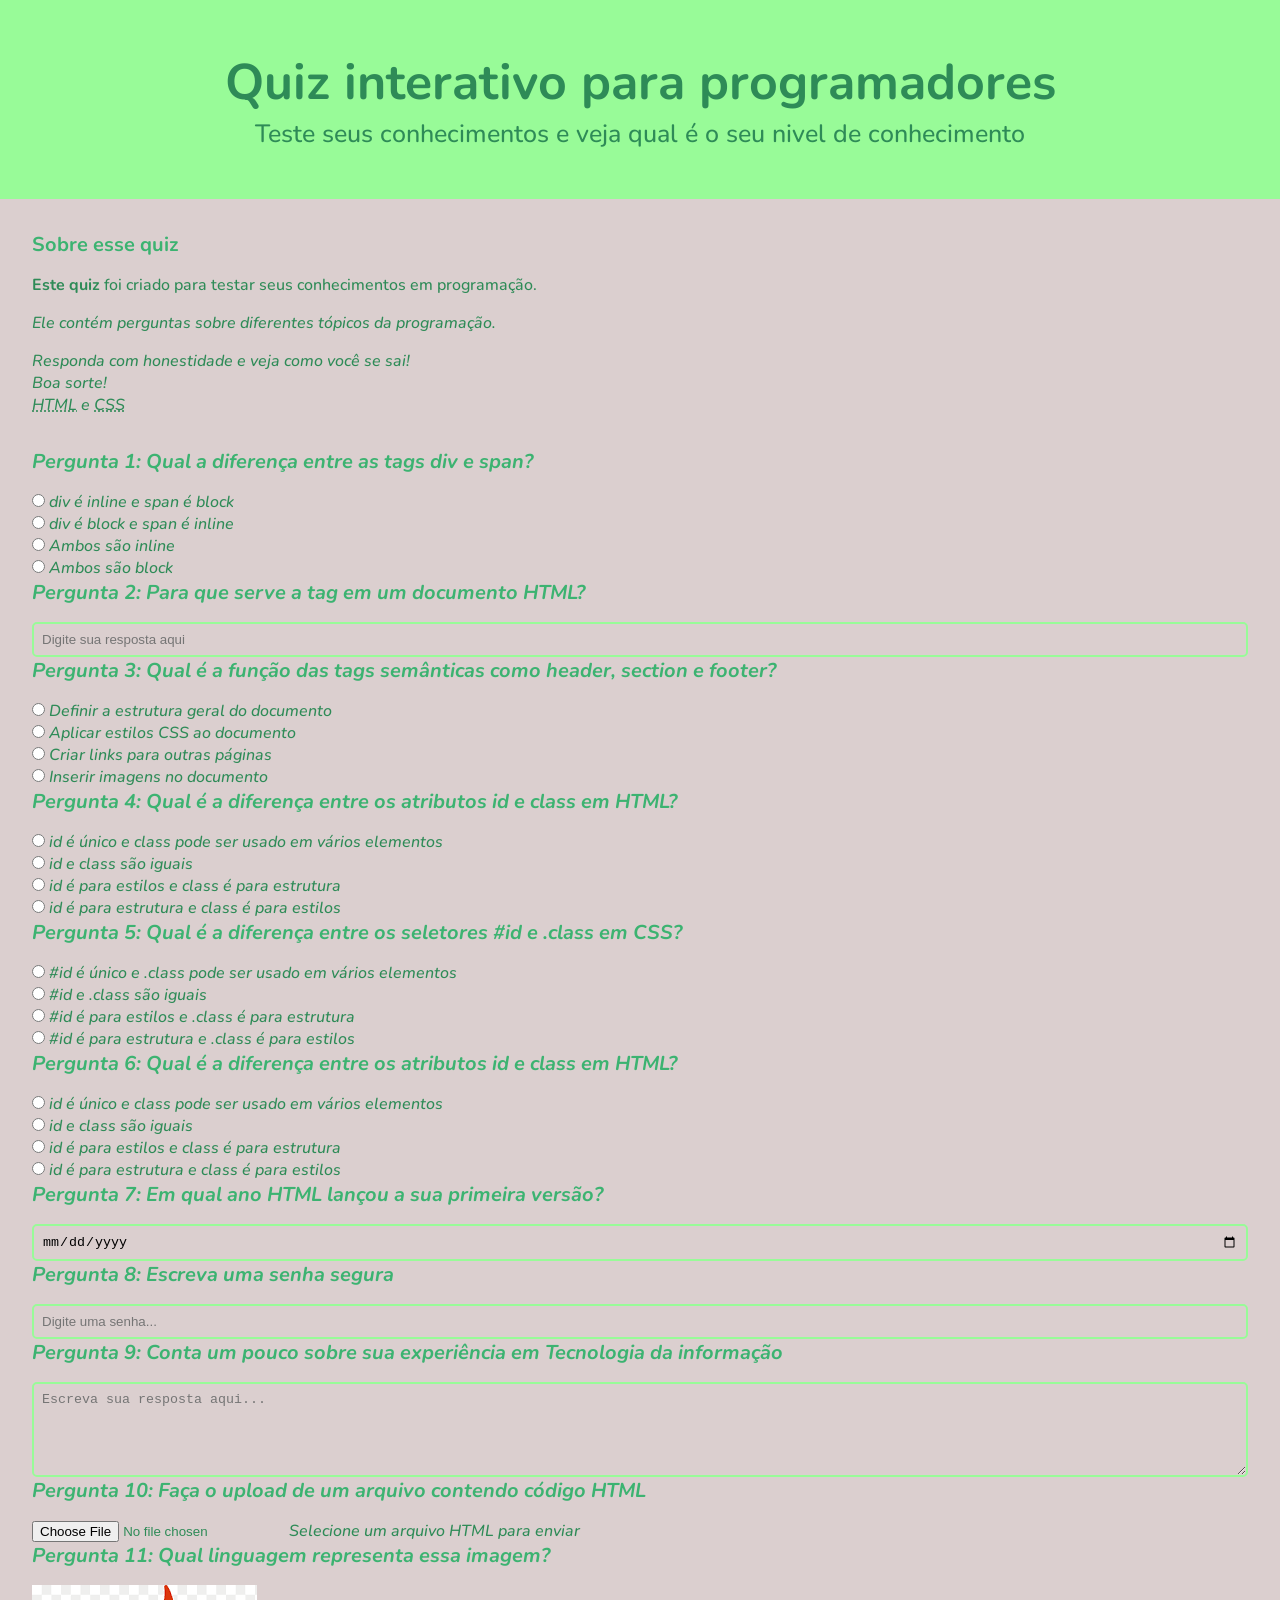
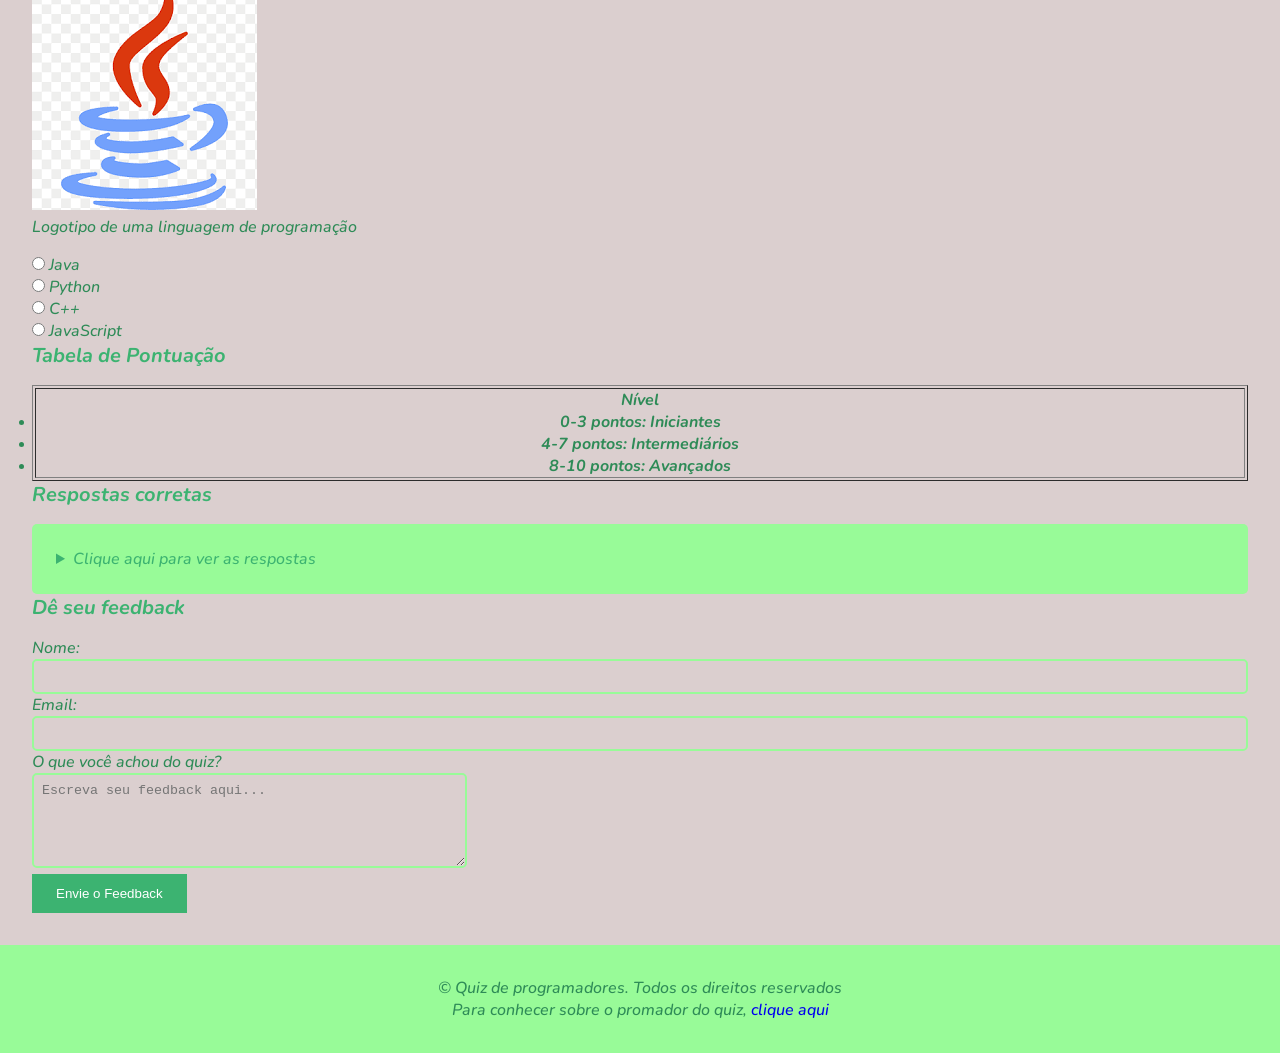
<file: index.html>
<!DOCTYPE html>

<html lang="pt-br">
    <head>
        <title>Quiz para programadores</title>
        <meta name="description" content="Um quiz interativo para testar seus conhecimentos">
        <link rel="stylesheet" href="style.css">
    </head>
    <body>
        <header>
            <h1>Quiz interativo para programadores</h1>
            <p>Teste seus conhecimentos e veja qual é o seu nivel de conhecimento</p>
        </header>
        <main>
            <!--Introdução-->
            <section>
                <h2>Sobre esse quiz</h2>
                <p><strong>Este quiz</strong> foi criado para testar seus conhecimentos em programação.</p>
                <p><em>Ele contém perguntas sobre diferentes tópicos da programação<em>.</p>
                <p>Responda com honestidade e veja como você se sai! <br>Boa sorte!<br></p>
                <p><abbr title="HyperText Markup Language">HTML</abbr> e <abbr title="Cascading Style Sheets">CSS</abbr></p>
            </section>
            <!--Pergunta 1: múltipla escolha-->
            <section>
                <h2>Pergunta 1: Qual a diferença entre as tags div e span?</h2>
                <form>
                    <input type="radio" value="div é inline e span é block" id="p1a" name="pergunta1">
                    <label for="p1a">div é inline e span é block</label><br>
                    <input type="radio" value="div é block e span é inline" id="p2b" name="pergunta1">
                    <label for="p2b">div é block e span é inline</label><br>
                    <input type="radio" value="Ambos são inline" id="p3c" name="pergunta1">
                    <label for="p3c">Ambos são inline</label><br>
                    <input type="radio" value="Ambos são block" id="p4d" name="pergunta1">
                    <label for="p4d">Ambos são block</label><br>
                </form>
            </section>
            <!--Pergunta 2: texto-->
            <section>
                <h2>Pergunta 2: Para que serve a tag <!DOCTYPE html> em um documento HTML?</h2>
                <form>
                    <input type="text" id="p2" name="pergunta2" placeholder="Digite sua resposta aqui"><br>
                </form>
            </section>
            <!--Pergunta 3: múltipla escolha-->
            <section>
                <h2>Pergunta 3: Qual é a função das tags semânticas como header, section e footer?</h2>
                <form>
                    <input type="radio" value="Definir a estrutura geral do documento" id="p3a" name="pergunta3">
                    <label for="p3a">Definir a estrutura geral do documento</label><br>
                    <input type="radio" value="Aplicar estilos CSS ao documento" id="p3b" name="pergunta3">
                    <label for="p3b">Aplicar estilos CSS ao documento</label><br>
                    <input type="radio" value="Criar links para outras páginas" id="p3c" name="pergunta3">
                    <label for="p3c">Criar links para outras páginas</label><br>
                    <input type="radio" value="Inserir imagens no documento" id="p3d" name="pergunta3">
                    <label for="p3d">Inserir imagens no documento</label><br>
                </form>
            </section>
            <!--Pergunta 4: múltipla escolha-->
            <section>
                <h2>Pergunta 4: Qual é a diferença entre os atributos id e class em HTML?</h2>
                <form>
                    <input type="radio" value="id é único e class pode ser usado em vários elementos" id="p4a" name="pergunta4">
                    <label for="p4a">id é único e class pode ser usado em vários elementos</label><br>
                    <input type="radio" value="id e class são iguais" id="p4b" name="pergunta4">
                    <label for="p4b">id e class são iguais</label><br>
                    <input type="radio" value="id é para estilos e class é para estrutura" id="p4c" name="pergunta4">
                    <label for="p4c">id é para estilos e class é para estrutura</label><br>
                    <input type="radio" value="id é para estrutura e class é para estilos" id="p4d" name="pergunta4">
                    <label for="p4d">id é para estrutura e class é para estilos</label><br>
                </form>
            </section>
            <!--Pergunta 5: múltipla escolha-->
            <section>
                <h2>Pergunta 5: Qual é a diferença entre os seletores #id e .class em CSS?</h2>
                <form>
                    <input type="radio" value="#id é único e .class pode ser usado em vários elementos" id="p5a" name="pergunta5">
                    <label for="p5a">#id é único e .class pode ser usado em vários elementos</label><br>
                    <input type="radio" value="#id e .class são iguais" id="p5b" name="pergunta5">
                    <label for="p5b">#id e .class são iguais</label><br>
                    <input type="radio" value="#id é para estilos e .class é para estrutura" id="p5c" name="pergunta5">
                    <label for="p5c">#id é para estilos e .class é para estrutura</label><br>
                    <input type="radio" value="#id é para estrutura e .class é para estilos" id="p5d" name="pergunta5">
                    <label for="p5d">#id é para estrutura e .class é para estilos</label><br>
                </form>
            </section>
            <!--Pergunta 6: múltipla escolha-->
            <section>
                <h2>Pergunta 6: Qual é a diferença entre os atributos id e class em HTML?</h2>
                <form>
                    <input type="radio" value="id é único e class pode ser usado em vários elementos" id="p6a" name="pergunta6">
                    <label for="p6a">id é único e class pode ser usado em vários elementos</label><br>
                    <input type="radio" value="id e class são iguais" id="p6b" name="pergunta6">
                    <label for="p6b">id e class são iguais</label><br>
                    <input type="radio" value="id é para estilos e class é para estrutura" id="p6c" name="pergunta6">
                    <label for="p6c">id é para estilos e class é para estrutura</label><br>
                    <input type="radio" value="id é para estrutura e class é para estilos" id="p6d" name="pergunta6">
                    <label for="p6d">id é para estrutura e class é para estilos</label><br>
                </form>
            </section>
            <!--Pergunta 7: data-->
            <section>
                <h2>Pergunta 7: Em qual ano HTML lançou a sua primeira versão?</h2>
                <form>
                    <input type="date" id="p7" name="pergunta7">
                </form>
             </section>
             <!--Pergunta 8: senha-->
             <section>
                <h2>Pergunta 8: Escreva uma senha segura</h2>
                <form>
                    <input type="password" id="p8" name="pergunta8" placeholder="Digite uma senha..."
                </form>
             </section>
             <!--Pergunta 9: texto-->
             <section>
                <h2>Pergunta 9: Conta um pouco sobre sua experiência em Tecnologia da informação</h2>
                <form>
                    <textarea id="p9" name="pergunta9" placeholder="Escreva sua resposta aqui..." rows="5" cols="50"></textarea>
                </form>
             </section>
             <!--Pergunta 10: upload-->
             <section>
                <h2>Pergunta 10: Faça o upload de um arquivo contendo código HTML</h2>
                <form>
                    <input type="file" id="p10" name="pergunta10" accept=".html">
                    <label for="p10">Selecione um arquivo HTML para enviar</label>
                </form>
             </section>
             <!--Pergunta 11: Imagem-->
             <section>
                <h2>Pergunta 11: Qual linguagem representa essa imagem?</h2>
                <figure>
                    <img src="./assets/java.png" alt="Logotipo de uma linguagem de programação">
                    <figcaption>Logotipo de uma linguagem de programação</figcaption>
                </figure>
                <form>
                    <input type="radio" value="Java" id="p11a" name="pergunta11">
                    <label for="p11a">Java</label><br>
                    <input type="radio" value="Python" id="p11b" name="pergunta11">
                    <label for="p11b">Python</label><br>
                    <input type="radio" value="C++" id="p11c" name="pergunta11">
                    <label for="p11c">C++</label><br>
                    <input type="radio" value="JavaScript" id="p11d" name="pergunta11">
                    <label for="p11d">JavaScript</label><br>
                </form>
             </section>
             <!--Tabela de pontuação-->
             <section>
                <h2>Tabela de Pontuação</h2>
                <table border="1">
                    <thead>
                        <tr>
                            <th>Nível
                                <ul>
                                    <li>0-3 pontos: Iniciantes</li>
                                    <li>4-7 pontos: Intermediários</li>
                                    <li>8-10 pontos: Avançados</li>
                                </ul>
                            </th>
                        </tr>
                    </thead>
                </table>
             </section>
             <!--Lista de respostas-->
             <section>
                <h2>Respostas corretas</h2>
                <details>
                    <summary>Clique aqui para ver as respostas</summary>
                <ol>
                <strong> 
                    <li>Pergunta 1: div é block e span é inline</li>
                    <li>Pergunta 2: A tag <!DOCTYPE html> é usada para declarar o tipo de documento HTML e a versão do HTML que está sendo usada.</li>
                    <li>Pergunta 3: Definir a estrutura geral do documento</li>
                    <li>Pergunta 4: id é único e class pode ser usado em vários elementos</li>
                    <li>Pergunta 5: #id é único e .class pode ser usado em vários elementos</li>
                    <li>Pergunta 6: id é único e class pode ser usado em vários elementos</li>
                    <li>Pergunta 7: 1991</li>
                    <li>Pergunta 8: Resposta pessoal, não há resposta correta ou incorreta</li>
                    <li>Pergunta 9: Resposta pessoal, não há resposta correta ou incorreta</li>
                    <li>Pergunta 10: Resposta pessoal, não há resposta correta ou incorreta</li>
                    <li>Pergunta 11: Java</li> 
                </strong> 
                </ol>
                </details>
             </section>
             <!--Formulário de feedback-->
             <section>
                <h2>Dê seu feedback</h2>
                <form>
                    <label for="name">Nome:</label><br>
                    <input type="text" id="name" name="name"><br>
                    <label for="email">Email:</label><br>
                    <input type="email" id="email" name="email"><br>
                    <label for="feedback">O que você achou do quiz?</label><br>
                    <textarea id="feedback" name="feedback" placeholder="Escreva seu feedback aqui..." rows="5" cols="50"></textarea><br>
                    <button onclick="alert('FEEDBACK ENVIADO')">Envie o Feedback</button>
                </form>
             </section>

        </main>
        <footer>
            <p>&copy; Quiz de programadores. Todos os direitos reservados</p>
            <p>Para conhecer sobre o promador do quiz, <a href="sobremim.html" target="_blank">clique aqui</a></p>
        </footer>
       
    </body>
</html>
</file>
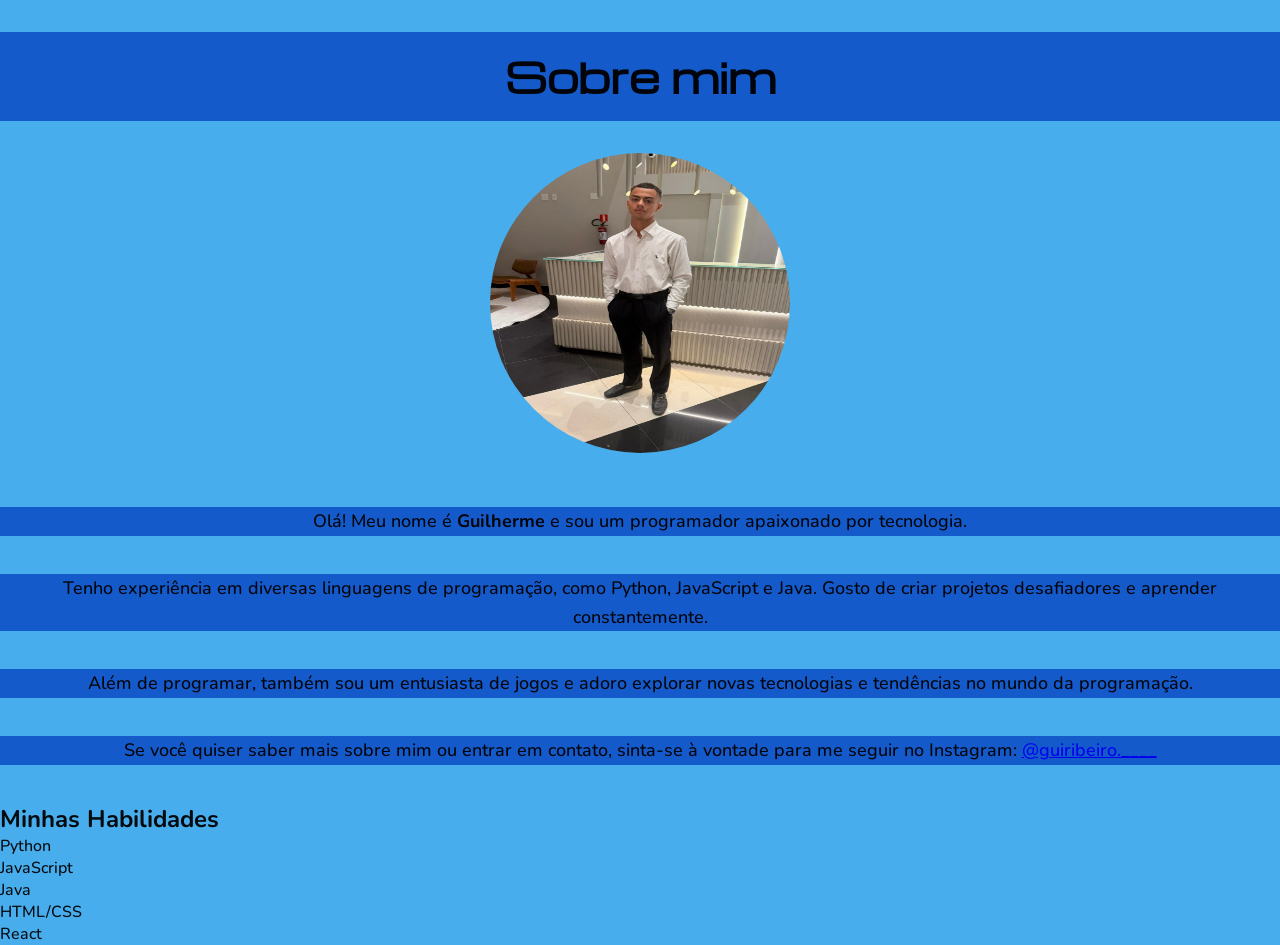
<file: sobremim.html>
<!DOCTYPE html>
<html lang="pt-br">
<head>
    <meta charset="UTF-8">
    <meta name="viewport" content="width=device-width, initial-scale=1.0">
    <title>Sobre mim</title>
    <link rel="stylesheet" href="stylesobremim.css">
</head>
<!--Essa é uma página sobre mim-->
<body>
    <header>
    <strong><h1>Sobre mim</h1></strong>
    <img src="/assets/euimg.jpeg" width="300" height="300" alt="Foto de Guilherme"><br>
    <p>Olá! Meu nome é <strong>Guilherme</strong> e sou um programador apaixonado por tecnologia.</p><br>
    <p>Tenho experiência em diversas linguagens de programação, como Python, JavaScript e Java. Gosto de criar projetos desafiadores e aprender constantemente.</p><br>
    <p>Além de programar, também sou um entusiasta de jogos e adoro explorar novas tecnologias e tendências no mundo da programação.</p><br>
    <p>Se você quiser saber mais sobre mim ou entrar em contato, sinta-se à vontade para me seguir no Instagram: <a href="https://www.instagram.com/guiribeiro.____/" target="_blank">@guiribeiro.____</a></p><br>
    </header>
</body>
<main>
<!-- Conteúdo principal da página, sobre mim -->
 <section>
    <h2>Minhas Habilidades</h2>
    <ol>
        <li>Python</li>
        <li>JavaScript</li>
        <li>Java</li>
        <li>HTML/CSS</li>
        <li>React</li>
    </ol>
 </section>
</main>
<footer></footer>
</html>
</file>
<file: style.css>
@import url('https://fonts.googleapis.com/css2?family=Nunito:ital,wght@0,200..1000;1,200..1000&display=swap');
* {
    margin: 0;
    padding: 0;
    box-sizing: border-box;
}

body {
    background-color: #dbcfcf;
    color: #2E8B57;
    font-family: 'Nunito', sans-serif;
    font-weight: 500;
}

header {
    padding: 3rem;
    background-color: #98FB98;
    font-size: 25px;
    text-align: center;
    }

main {
   padding: 2rem;
   display: flex;
   flex-direction: column;
   gap: 2rem;
}

section {
    display: flex;
    flex-direction: column;
    gap: 1rem;
}

h2 {
    color: #3CB371;
    font-size: 20px;
}

input[type="radio"], input[type="checkbox"] {
    accent-color: #98FB98;
}

input[type="text"], input[type="email"], input[type="password"], input[type="date"] {
    width: 100%;
    padding: 0.5rem;
    border: 2px solid #98FB98;
    border-radius: 5px;
    background-color: transparent;
}

details {
    background-color: #98FB98;
    padding: 1rem;
    border-radius: 5px;
}

summary {
    color: #3CB371;
    margin: 0.5rem;
    cursor: pointer;
}
 
ol {
    margin-left: 3rem;
}

ol li {
    padding: 0.2rem;
}

fieldset {
    border: 2px solid #98FB98;
    border-radius: 5px;
    padding: 1rem;
}

legend {
    color: #3CB371;
    font-size: 18px;
    padding: 0 0.5rem;
}

textarea {
    background-color: transparent;
    outline: none;
    border-radius: 5px;
    border: 2px solid #98FB98;
    padding: 0.5rem;
}

button {
    background-color:#3CB371;
    border: none;
    padding: 0.75rem 1.5rem;
    color: white;   
    cursor: pointer;
}

footer {
    background-color: #98FB98;
    padding: 2rem;
    text-align: center;

}
.paragrafo-footer {
    text-align: center;
    padding: 1rem;
    background-color: #98FB98;
    color: #2E8B57;
}

footer a {
    text-decoration: none;
}
</file>
<file: stylesobremim.css>
@import url('https://fonts.googleapis.com/css2?family=Michroma&family=Nunito:ital,wght@0,200..1000;1,200..1000&display=swap');
* {
    margin: 0;
    padding: 0;
    box-sizing: border-box;
}

body {
    background-color: #0e94e7c2;
    color: #000000f1;
    font-family: 'Nunito', sans-serif;
    font-weight: 500;
    }

h1 {
    font-family: 'Michroma', sans-serif;
    font-size: 40px;
    color: #000000f1;
    margin-top: 2rem;
    text-align: center;
    background-color: #0641c2c2;
    padding: 1rem;
}

img {
    display: block;
    margin: 0 auto;
    border-radius: 100%;
    margin-top: 2rem;
    margin-bottom: 2rem;
    text-align: center;
}
p {
    font-size: 18px;
    line-height: 1.6;
    margin-bottom: 1rem;
    text-align: center;
    background-color: #0641c2c2;
}
</file>
